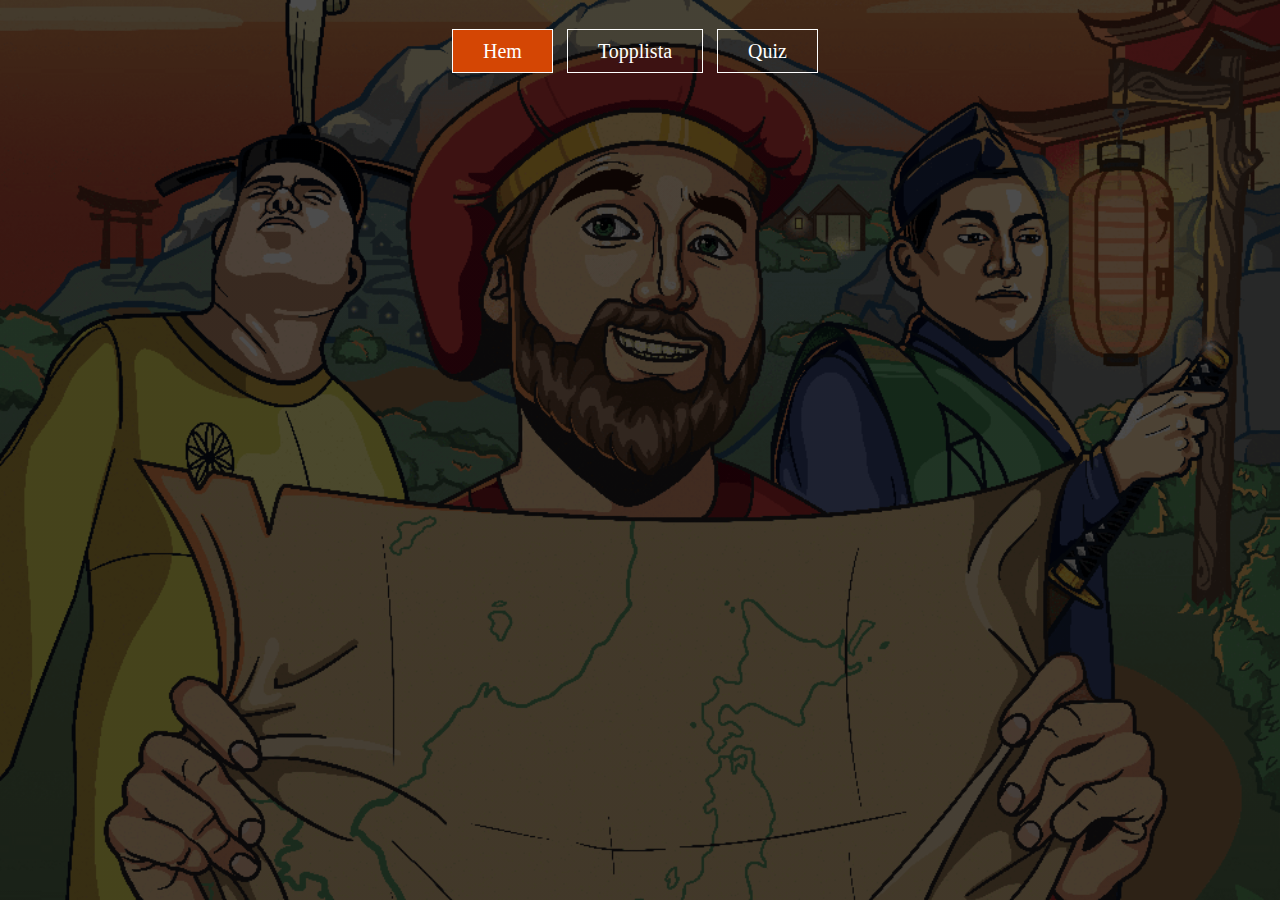
<file: index.html>
<!DOCTYPE html>
<html lang="en" dir="ltr">
  <head>
    <meta charset="utf-8">
    <link rel="stylesheet" href="style.css" type="text/css">
    <script src="client.js" type="text/javascript"></script>
    <title>RateMyShogun</title>

  </head>

  <body>

    <div class="menu-bar">
      <a class="menu_element" href="javascript:void(0);" onclick="loadView(1)" id="home-button">Hem</a>
      <a class="menu_element" href="javascript:void(0);" onclick="loadView(2)" id="toplist-button">Topplista</a>
      <a class="menu_element" href="javascript:void(0);" onclick="loadView(3)" id="quiz-button">Quiz</a>
      <!--<a class="menu_element" href="javascript:void(0);" onclick="loadView(4)" id="faq-button">FAQ</a>-->
    </div>


    <script type="text/view" id="home_view">
      <div class="home">
        <div class="title">
          <span class="titletext fade-in" id="rate">Rate</span>
            <span class="titletext fade-in" id="my">my</span>
            <span class="titletext fade-in" id="shogun">shogun</span>
            <span class="titletext fade-in" id="punkt">.</span>
            <span class="titletext fade-in" id="net">net</span>
        </div>
      </div>
    </script>

    <script type="text/view" id="toplist_view">
      <header class="toplist">

      <div class="shogun-rating">
      <div class="person">
        <h2>Hōjō Tokimune (北条 時宗)</h2>
        <img src="Hojo.png" class="contester">
        <p><h3>9.2 / 10 </h3>(>9000 reviews)</p><br>
        </div>
        <div id="comments" class="comments">
        Latest reviews
          <div class="comment">
            <div class="comment_image">
              <img src="Bukko.png" class="commenter">
            </div>
            <div class="comment_author">Bukko </div>
            <div class="comment_text">Sämst... Så riggat.
            </div>
          </div>

          <div class="comment">
            <div class="comment_image">
              <img src="Kejsaren.png" class="commenter">
            </div>
            <div class="comment_author">Kejsaren </div>
            <div class="comment_text">Åh kuuuuul!
            </div>
          </div>

          <div class="comment">
            <div class="comment_image">
              <img src="Mentorn.png" class="commenter">
            </div>
            <div class="comment_author">Mentorn </div>
            <div class="comment_text">Du är så himla duktig #eggplant
            </div>
          </div>

          <div class="comment">
            <div class="comment_image">
              <img src="Lapsang.png" class="commenter">
            </div>
            <div class="comment_author">Lapsang</div>
            <div class="comment_text">T.
            </div>
          </div>

          <div class="comment">
            <div class="comment_image">
              <img src="Tomoe.png" class="commenter">
            </div>
            <div class="comment_author">Tomoe</div>
            <div class="comment_text">Jag hackar er.
            </div>
          </div>

          <div class="comment">
            <div class="comment_image">
              <img src="MarcoPolo.png" class="commenter">
            </div>
            <div class="comment_author">Marco P</div>
            <div class="comment_text">Säljer en soffa. PM.
            </div>
          </div>

        </div>

        <div class="add_comment">

          Skriv en kommentar
        <form class="comment_form" onsubmit="post_comment(this); return false;">
          <select class="input_text_size"  name="character">
            <option value="Hojo">Hojo</option>
            <option value="Kejsaren">Kejsaren</option>
            <option value="MarcoPolo">MarcoP</option>
            <option value="Lapsang">Lapsang</option>
            <option value="Tomoe">Tomoe</option>
            <option value="Bukko">Bukko</option>
            <option value="Mentorn">Mentorn</option>
          </select>
          <input  class="input_text_size" id="input_text" type="text" name="comment" id="comment" required><br><br>
          <input id="knapp" class="input_text_size" type="submit" value="Skicka" id="post" required><br>
        </div>

      </div>

      </header>
    </script>

    <script type="text/view" id="quiz_view">
      <div id="quiz_header">
        <h1>Vilken karaktär är du mest lik? </h1>
        <h2>Gör quizet och ta reda på det! </h2>
        <br><br>
        <h3>Vad gör du om det är låst när du kommer till Forum och du saknar nykel?<h3>
      </div> 
      <br><br><br>
      <div class="quiz_object"onclick="loadQuizResult('bukko')">Bussar mongolerna på KKs nykelansvariga så att de öppnar</div>
      <div class="quiz_object"onclick="loadQuizResult('mentorn')">Frågar andarna hur du ska lösa problemet</div>
      <div class="quiz_object"onclick="loadQuizResult('tomoe')">Tar fram sensei Miyagis regelbok och letar efter tips</div>
      <div class="quiz_object"onclick="loadQuizResult('lapsang')">Kokar en kopp te och väntar</div>
      <div class="quiz_object"onclick="loadQuizResult('hojo')">Vet inte</div>
      <div class="quiz_object"onclick="loadQuizResult('marco')">Lägger ut dörren till försäljning</div>
      <div class="quiz_object"onclick="loadQuizResult('kejsaren')">Eldar upp den</div>
      <div class="quiz_object"onclick="loadQuizResult('directionen')">Skjuter på problemet, det löser sig säkert ändå</div>
      <br><br>
    </script>
    
    
    <script type="text/view" id="result_quiz_view">
      <div id="quiz_header">
        <h2>Du är mest lik</h2>
        <h1 id="quiz_result">Anna</h1>
        <br>
        <div id="quiz_result_img"></div>
        <h3 id="quiz_result_text">Du är smart som en pannkaka<h3>
          <br><br>
      </div> 
    </script>

    <div id="current_view">

    </div>
  </body>
</html>


<!--<ul>
<li><button type="button" class="active">Home</button>
<li><button type="button">TopList</button>
<li><button type="button">FAQ</button>
</ul>
*/-->
</file>
<file: style.css>
* {
  margin: 0;
  padding: 0;
  font-family: Century Gothic;
}

body {
  background-color: rgb(20,20,20);
  
}

.home {
  /*ackground-color: rgb(5,5,5);*/
  background-image:linear-gradient(rgba(0,0,0,0.7),rgba(0,0,0,0.7)), url(affisch.png);
  background-size: cover;
  background-position: center;
  height: 100vh;
 
  
}

header.topList {
  background-color: rgb(20,20,20);
}

h1 {
  font-size: 50px;
  color: rgb(225,225,225);
}

.title {
    margin: auto;
    width: fit-content;
}


.titletext{
  float:left;
  font-size: 80px;
  color: white;
  margin-top: 30vh;
}

div.logo img{
  float:left;
  height: 100px;
  width: auto;
}

div.menu-bar {
  text-align: center;
  margin: auto;
  position: absolute;
  width: 100%;
  padding-top: 40px ;

}

div.menu-bar ul {
  float: right;
  list-style-type: none;
}

div.menu-bar ul li {
  display: inline-block;
}

div.menu-bar ul li button {
  background-color: ;
  font-size: 20px;
  border-style: solid;
  border-width: 1px;
  border-color: white;

  color: white;
  text-decoration: none;
  padding: 10px;
  padding-left: 30px;
  padding-right: 30px;
  margin-right: 10px;
  margin-top: 10px;

  text-align: center;
}

div.menu-bar a {
  font-size: 20px;
  border-style: solid;
  border-width: 1px;
  border-color: white;

  color: white;
  text-decoration: none;
  padding: 10px;
  padding-left: 30px;
  padding-right: 30px;
  margin-right: 10px;
  margin-top: 10px;

  text-align: center;
}

div.menu-bar button.active {
  background-color: rgb(212,70,4);
}
div.menu-bar button:hover {
  background-color: rgb(212,70,4);
}
div.menu-bar a.active {
  background-color: rgb(212,70,4);
}
div.menu-bar a:hover {
  background-color: rgb(212,70,4);
}

@keyframes titlefade {
  0% {
    opacity: 0;
    transform: translateY(-150px);
  }
  100% {
    opacity: 1;
    transform: translateY(0px);
  }
}

div.shogun-rating {

  padding-top: 100px;
  text-align: center;
  color: rgb(200,200,200);
}
div.shogun-rating img.contester{
  height: 200px;
  width: auto;
  border-style: solid;
  border-width: 3px;
  border-radius: 100%;
  border-color: black;
  margin-top: 10px;
}

.person h2{
  font-size: 4vw;
}
.person{
  margin-top: 2.5vw;

}

div.comments {
  display: inline-block;
  width: 60%;
  margin-top: 30px;
}

div.shogun-rating h3 {
  text-align: center;
}
div.comment {
  display: inline-block;
  text-align: center;
  width: 100%;
  margin-top: 10px;
  background-color: rgb(15,15,15);
}
.comment_author{
  float: left;
  padding-left: 2vw;
  font-size: 2.5vw;
  margin-top: 1vw;
}

div.comment_image {

  width: 5vw;
  height: 5vw;
  overflow: hidden;
  border-radius: 50%;
  float: left;
  margin-left: 1vw;
  margin-top: 1vw;
}
div.comment img{
  height: 100%;
  width: 100%;
}

div.comment_text {
  width: 100%;
  float: left;
  text-align: left;
  padding-left: 8vw;
  margin-bottom: 1vw;
}

#quiz_header{
  text-align: center;
  color: white;
  padding-top: 12vw;
}
.quiz_object{
  padding: 10px;
  border: solid white 1px;
  width: 50%;
  margin: auto;
  cursor: pointer;
  color: white;
}
.quiz_object:hover{
  background-color: rgb(212,70,4);
}
#quiz_result_text{
  width: 70%;
  margin: auto;
}
.add_comment{
  margin-top: 3vw;
  width: 60%;
  margin: 1vw auto;
  font-size: 3vw;
}
#input_text{
  width: 80%;
  height: 50px;
  
}
.input_text_size{
  font-size: 20px;
}
#knapp{
  background-color: #4CAF50; /* Green */
  border: none;
  color: white;
  padding: 15px 32px;
  text-align: center;
  text-decoration: none;
  display: inline-block;
  font-size: 16px;
}
select{
  padding: 15px 9px;
  border: 1px solid transparent;
  border-color: transparent transparent rgba(0, 0, 0, 0.1) transparent;
  cursor: pointer;
  background-color: #bdbdff8a;
}


/*Fading stuff*/
/* Keyframes for the fade-in */
@-webkit-keyframes fadeIn { from { opacity:0; } to { opacity:1; } }
@-moz-keyframes fadeIn { from { opacity:0; } to { opacity:1; } }
@keyframes fadeIn { from { opacity:0; } to { opacity:1; } }

.fade-in {
  opacity:0;
  opacity: 1 \9; /*just in case ie*/
  -webkit-animation:fadeIn ease-in 1;
  -moz-animation:fadeIn ease-in 1;
  animation:fadeIn ease-in 1;

  -webkit-animation-fill-mode:forwards;
  -moz-animation-fill-mode:forwards;
  animation-fill-mode:forwards;

  -webkit-animation-duration:1.5s;
  -moz-animation-duration:1.5s;
  animation-duration:1.5s;
}

#rate {
  -webkit-animation-delay: 0.1s;
  -moz-animation-delay: 0.1s;
  animation-delay: 0.1s;
}
#my {
  -webkit-animation-delay: 0.4s;
  -moz-animation-delay: 0.4s;
  animation-delay: 0.4s;
}
#shogun {
  -webkit-animation-delay: 0.7s;
  -moz-animation-delay: 0.7s;
  animation-delay: 0.7s;
}
#punkt {
  -webkit-animation-delay: 1s;
  -moz-animation-delay: 1s;
  animation-delay: 1s;
}
#net {
  -webkit-animation-delay: 1.3s;
  -moz-animation-delay: 1.3s;
  animation-delay: 1.3s;
}

/*För mobiler*/
@media screen and (max-width: 1050px) {
  #quiz_header h1{
    font-size: 12vw;
  }
  #quiz_header h2{
    font-size: 6vw;
  }
  #quiz_header h3{
    font-size: 5vw;
    padding:0 35px;
  }
  .menu_element{
    font-size: 4vw !important;
  }
  .quiz_object{
    font-size: 4vw;
    width: 75%;
  }
  .contester{
    width: 80vw !important;
    height: 80vw !important;
  }
  .person {
    font-size: 4vw;
  }

  div.comments {
    width: 80%;
    font-size: 3vw;
  }
  .add_comment{
    width: 70%;
  }
  
  .comment_author{
    float: left;
    padding-left: 2vw;
    font-size: 5vw;
  }
  
  div.comment_image {
    width: 10vw;
    height: 10vw;
  }
  
  div.comment_text {
    font-size: 4vw;
  }

  
  #input_text{
    width: 70%;
    height: 60px;
    
  }
  
  #knapp{
   
    font-size: 30px;
  }
  
}
</file>
